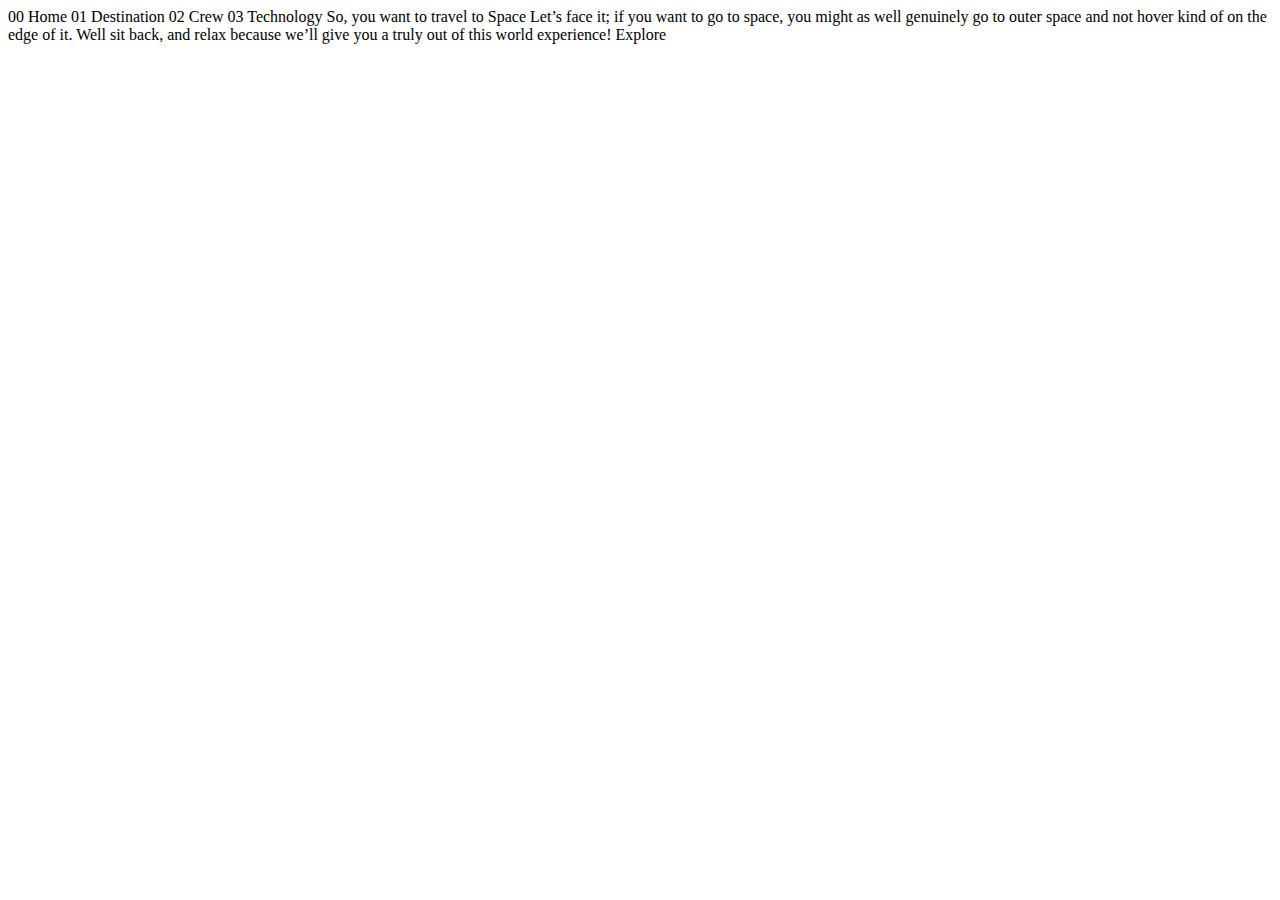
<file: starter-code/index.html>
<!DOCTYPE html>
<html lang="en">
<head>
  <meta charset="UTF-8">
  <meta name="viewport" content="width=device-width, initial-scale=1.0">

  <link rel="icon" type="image/png" sizes="32x32" href="./assets/favicon-32x32.png">
  
  <title>Frontend Mentor | Space tourism website</title>
</head>
<body>

  00 Home
  01 Destination
  02 Crew
  03 Technology

  So, you want to travel to
  Space
  Let’s face it; if you want to go to space, you might as well genuinely go to 
  outer space and not hover kind of on the edge of it. Well sit back, and relax 
  because we’ll give you a truly out of this world experience!

  Explore

</body>
</html>
</file>
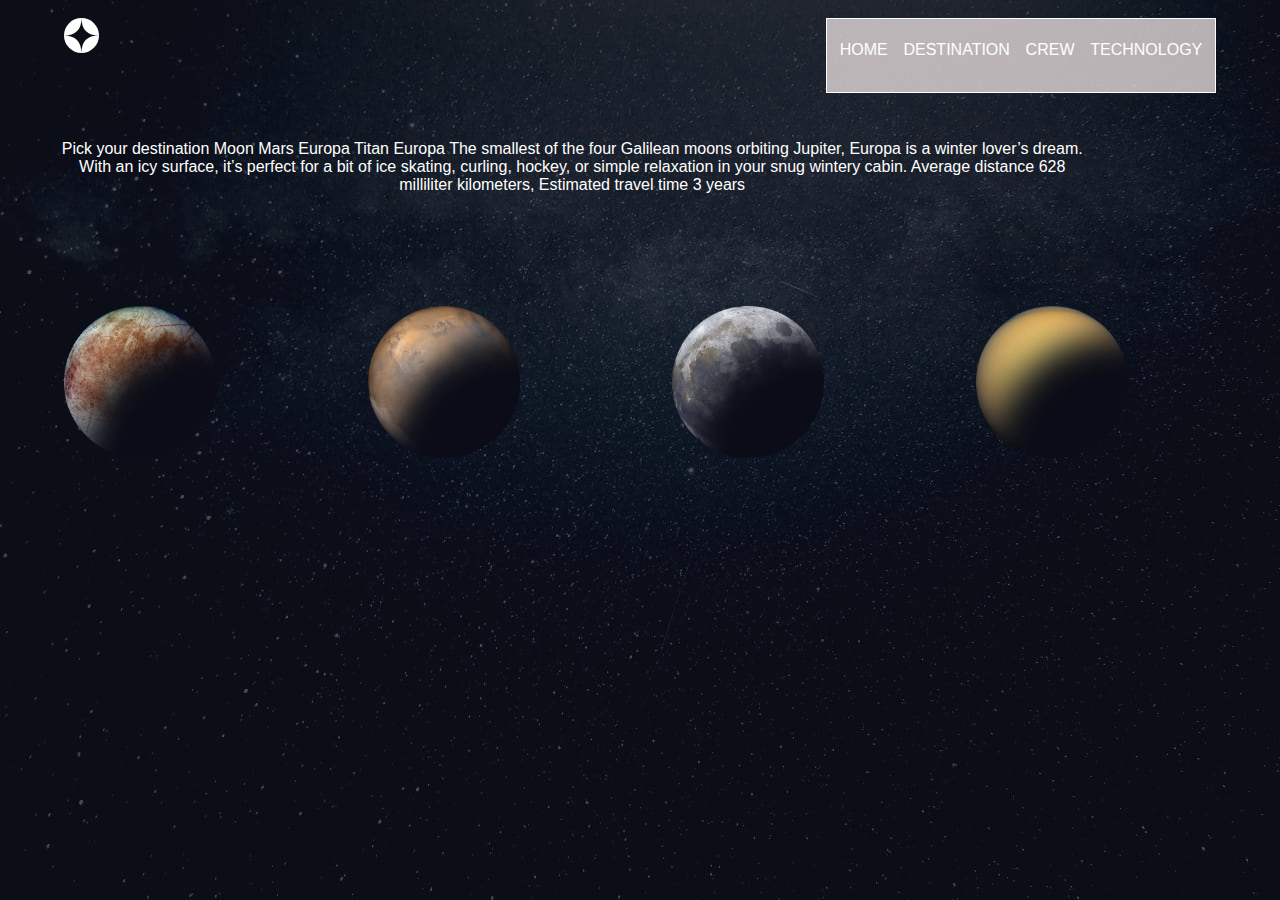
<file: destination.html>
<!DOCTYPE html>
<html lang="en">
  <head>
    <meta charset="UTF-8" />
    <meta http-equiv="X-UA-Compatible" content="IE=edge" />
    <meta name="viewport" content="width=device-width, initial-scale=1.0" />
    <link rel="icon" href="vecteezy_wire-world-logo-template-vector-illustration_623632/2-13-svg.svg">
    <title>Space Tourism</title>
    <link rel="stylesheet" href="destination.sass/destination.css">
  </head>

  <body>
    <header class="flex head">
      <img src="img/shared/logo.svg" alt="space-tour-logo" />
      <nav class="numberedlist">
          <a href="home.html">HOME</a>
          <a href="destination.html" class="destination">DESTINATION</a>
          <a href="crew.html">CREW</a>
          <a href="tech.html">TECHNOLOGY</a>
      </nav>
    </header>
    <section>
      <div>
        <p>
          Pick your destination Moon Mars Europa Titan Europa The smallest of the
          four Galilean moons orbiting Jupiter, Europa is a winter lover’s dream.
          With an icy surface, it’s perfect for a bit of ice skating, curling,
          hockey, or simple relaxation in your snug wintery cabin. Average distance 628
          milliliter kilometers, Estimated travel time 3 years
        </p>
      </div>
      <div class="wrapper">
        <img src="img/crew/destination/image-europa.webp" alt="europa">
        <img src="img/crew/destination/image-mars.webp" alt="planet-mars">
        <img src="img/crew/destination/image-moon.webp" alt="moon">
        <img src="img/crew/destination/image-titan.webp" alt="titan">
      </div>
    </section>
  </body>
</html>
</file>
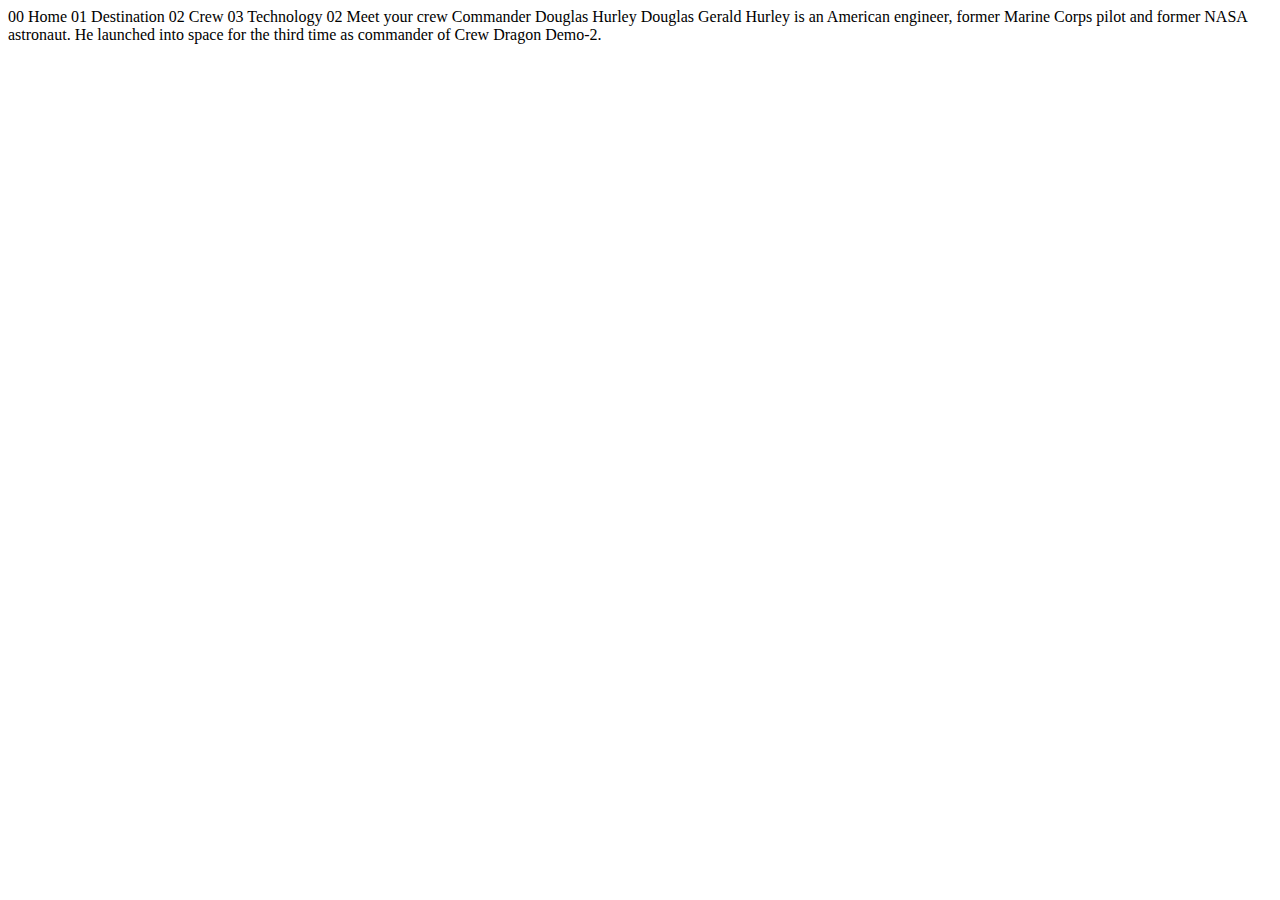
<file: starter-code/crew-commander.html>
<!DOCTYPE html>
<html lang="en">
<head>
  <meta charset="UTF-8">
  <meta name="viewport" content="width=device-width, initial-scale=1.0">

  <link rel="icon" type="image/png" sizes="32x32" href="./assets/favicon-32x32.png">
  
  <title>Frontend Mentor | Space tourism website</title>
</head>
<body>

  00 Home
  01 Destination
  02 Crew
  03 Technology

  02 Meet your crew

  Commander
  Douglas Hurley

  Douglas Gerald Hurley is an American engineer, former Marine Corps pilot 
  and former NASA astronaut. He launched into space for the third time as 
  commander of Crew Dragon Demo-2.
</body>
</html>
</file>
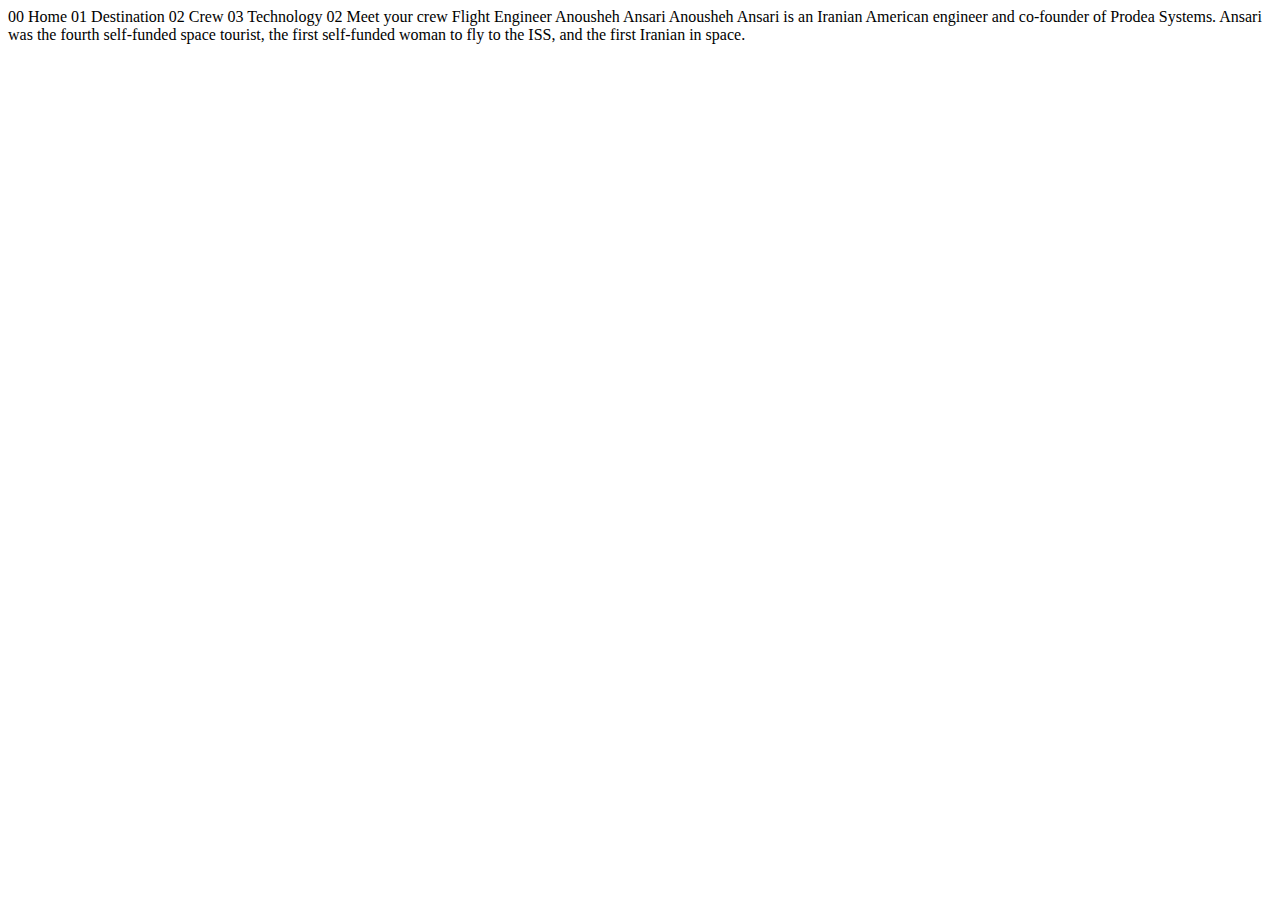
<file: starter-code/crew-engineer.html>
<!DOCTYPE html>
<html lang="en">
<head>
  <meta charset="UTF-8">
  <meta name="viewport" content="width=device-width, initial-scale=1.0">

  <link rel="icon" type="image/png" sizes="32x32" href="./assets/favicon-32x32.png">
  
  <title>Frontend Mentor | Space tourism website</title>
</head>
<body>

  00 Home
  01 Destination
  02 Crew
  03 Technology

  02 Meet your crew

  Flight Engineer
  Anousheh Ansari

  Anousheh Ansari is an Iranian American engineer and co-founder of Prodea Systems. 
  Ansari was the fourth self-funded space tourist, the first self-funded woman to 
  fly to the ISS, and the first Iranian in space. 
</body>
</html>
</file>
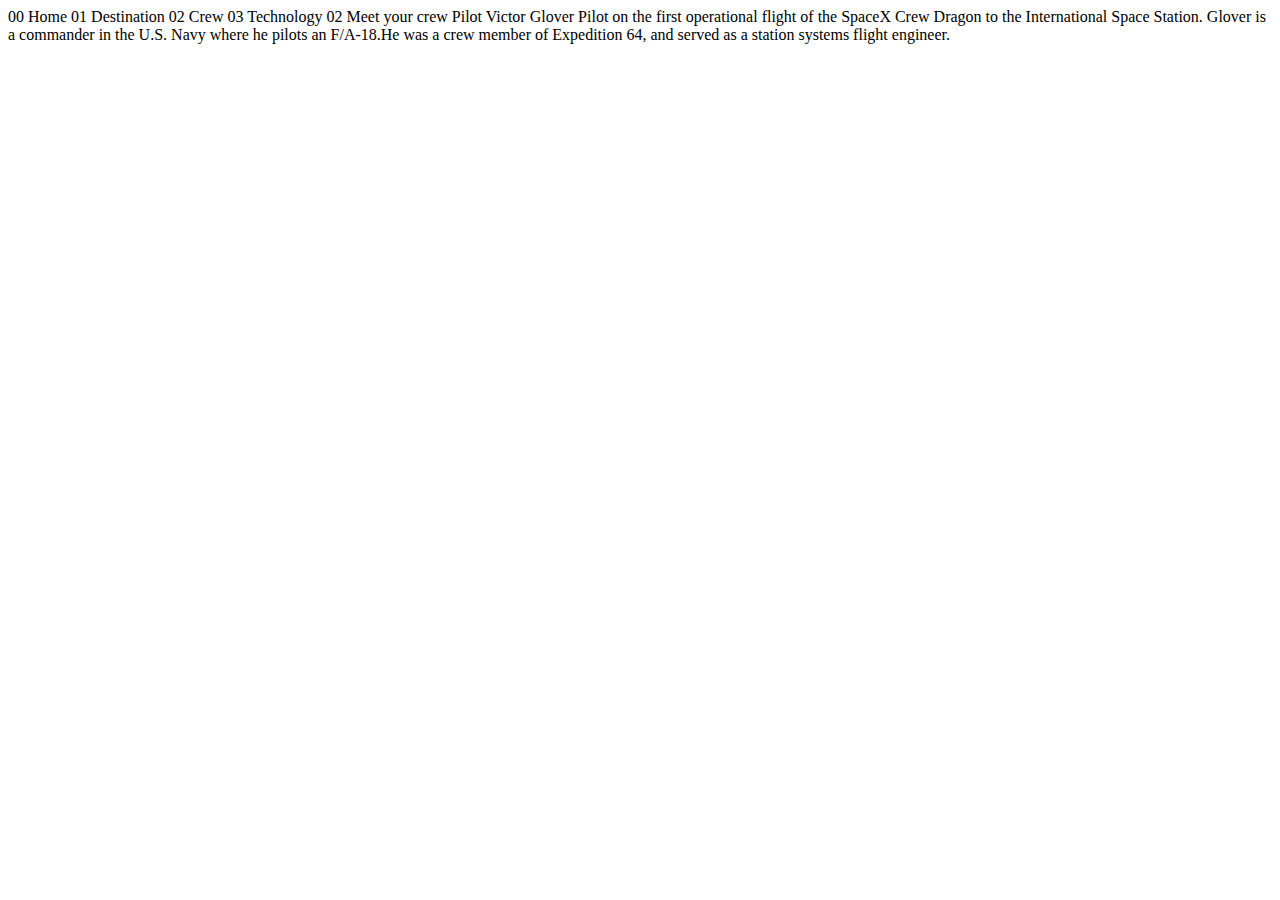
<file: starter-code/crew-pilot.html>
<!DOCTYPE html>
<html lang="en">
<head>
  <meta charset="UTF-8">
  <meta name="viewport" content="width=device-width, initial-scale=1.0">

  <link rel="icon" type="image/png" sizes="32x32" href="./assets/favicon-32x32.png">
  
  <title>Frontend Mentor | Space tourism website</title>
</head>
<body>

  00 Home
  01 Destination
  02 Crew
  03 Technology

  02 Meet your crew

  Pilot
  Victor Glover

  Pilot on the first operational flight of the SpaceX Crew Dragon to the 
  International Space Station. Glover is a commander in the U.S. Navy where 
  he pilots an F/A-18.He was a crew member of Expedition 64, and served as a 
  station systems flight engineer. 
</body>
</html>
</file>
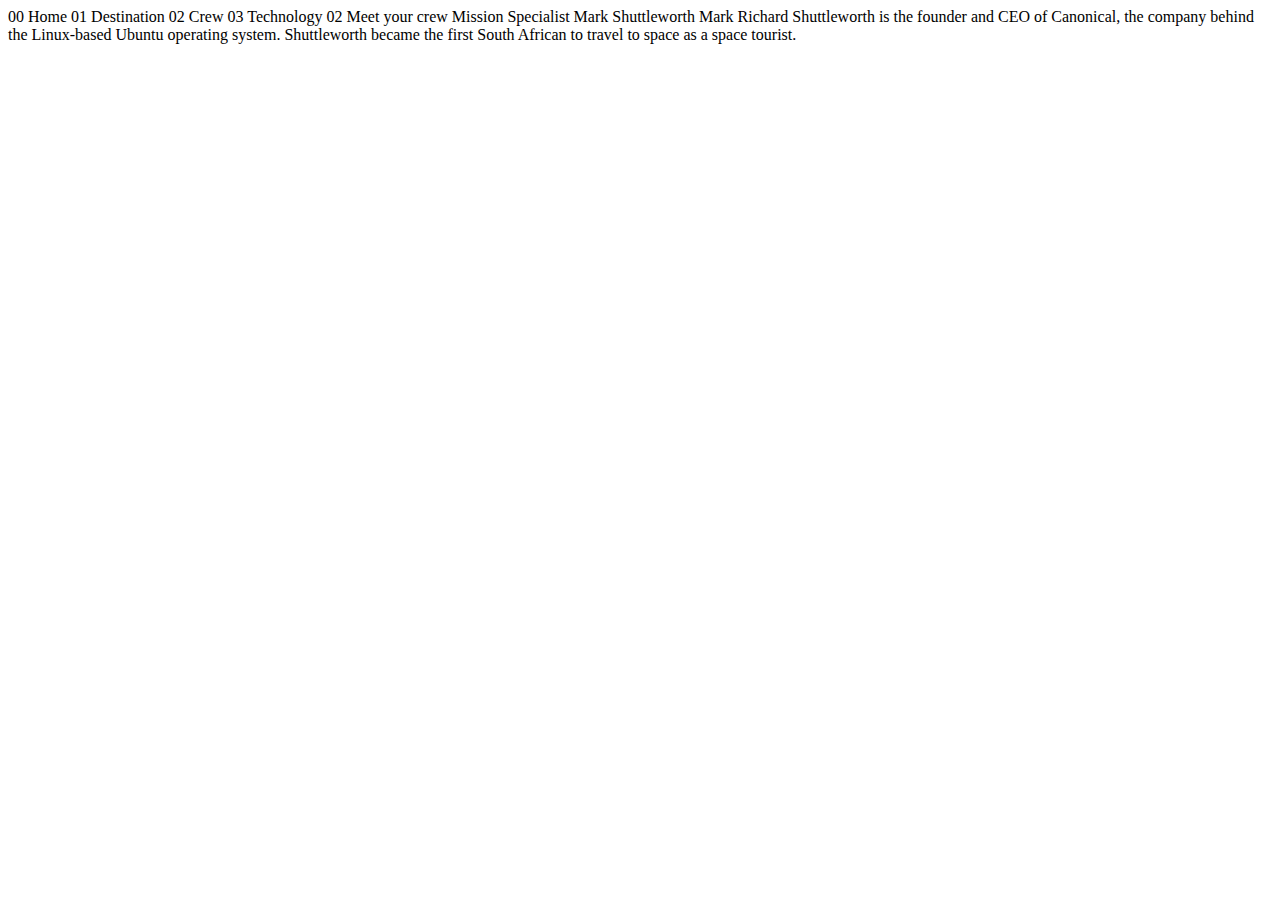
<file: starter-code/crew-specialist.html>
<!DOCTYPE html>
<html lang="en">
<head>
  <meta charset="UTF-8">
  <meta name="viewport" content="width=device-width, initial-scale=1.0">

  <link rel="icon" type="image/png" sizes="32x32" href="./assets/favicon-32x32.png">
  
  <title>Frontend Mentor | Space tourism website</title>
</head>
<body>

  00 Home
  01 Destination
  02 Crew
  03 Technology

  02 Meet your crew

  Mission Specialist
  Mark Shuttleworth

  Mark Richard Shuttleworth is the founder and CEO of Canonical, the company behind 
  the Linux-based Ubuntu operating system. Shuttleworth became the first South 
  African to travel to space as a space tourist.
</body>
</html>
</file>
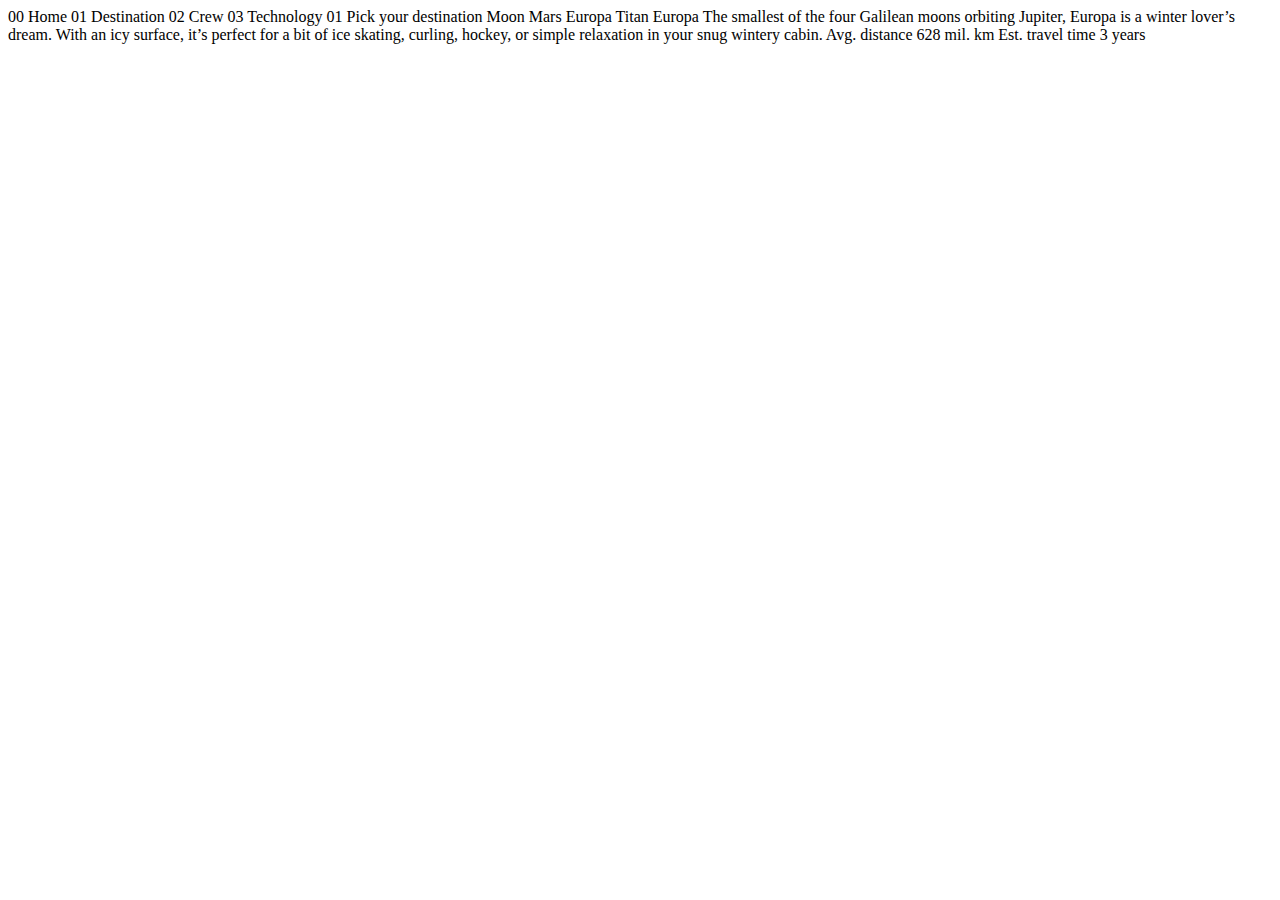
<file: starter-code/destination-europa.html>
<!DOCTYPE html>
<html lang="en">
<head>
  <meta charset="UTF-8">
  <meta name="viewport" content="width=device-width, initial-scale=1.0">

  <link rel="icon" type="image/png" sizes="32x32" href="./assets/favicon-32x32.png">
  
  <title>Frontend Mentor | Space tourism website</title>
</head>
<body>

  00 Home
  01 Destination
  02 Crew
  03 Technology

  01 Pick your destination

  Moon
  Mars
  Europa
  Titan

  Europa

  The smallest of the four Galilean moons orbiting Jupiter, Europa is a 
  winter lover’s dream. With an icy surface, it’s perfect for a bit of 
  ice skating, curling, hockey, or simple relaxation in your snug 
  wintery cabin.

  Avg. distance
  628 mil. km

  Est. travel time
  3 years
</body>
</html>
</file>
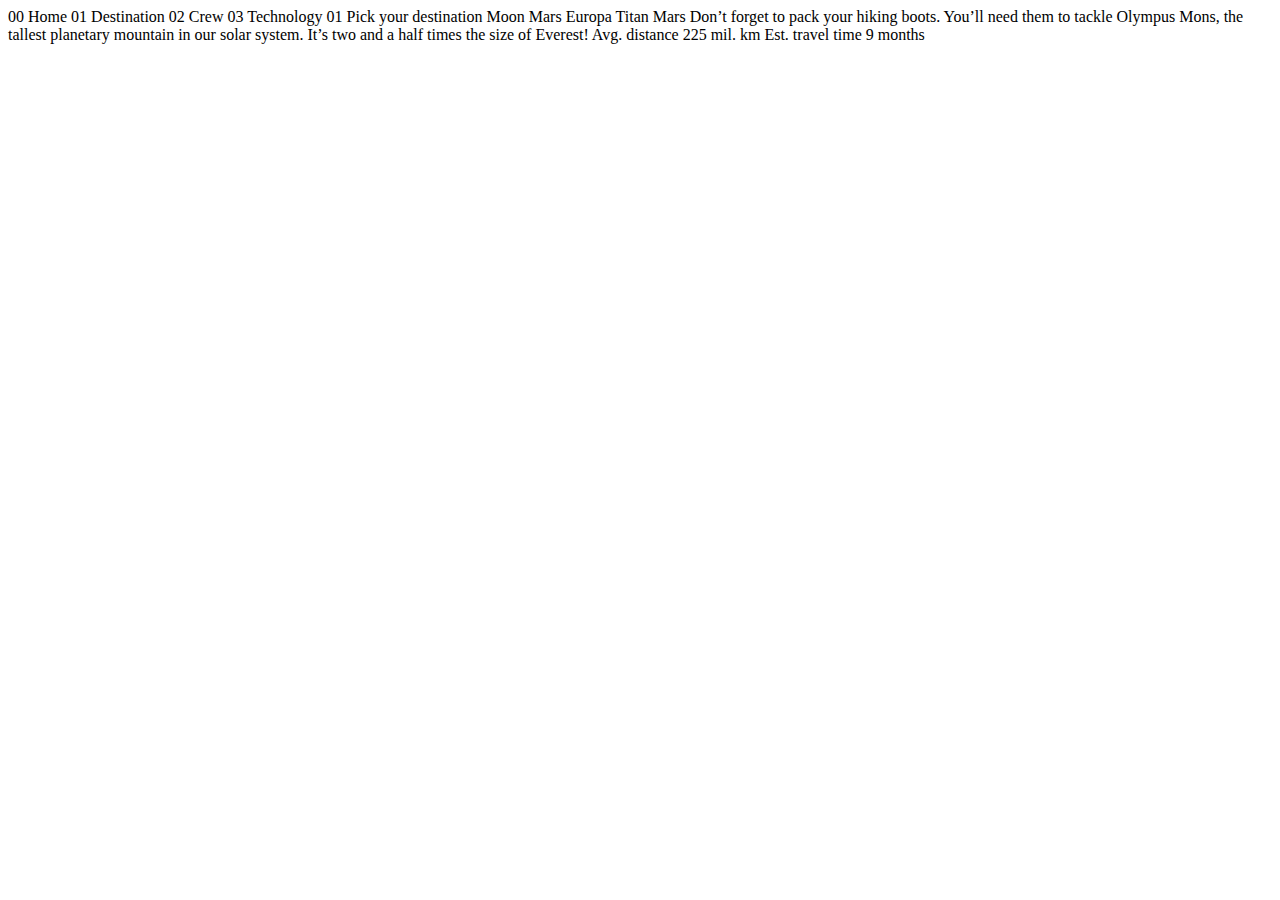
<file: starter-code/destination-mars.html>
<!DOCTYPE html>
<html lang="en">
<head>
  <meta charset="UTF-8">
  <meta name="viewport" content="width=device-width, initial-scale=1.0">

  <link rel="icon" type="image/png" sizes="32x32" href="./assets/favicon-32x32.png">
  
  <title>Frontend Mentor | Space tourism website</title>
</head>
<body>

  00 Home
  01 Destination
  02 Crew
  03 Technology

  01 Pick your destination

  Moon
  Mars
  Europa
  Titan

  Mars

  Don’t forget to pack your hiking boots. You’ll need them to tackle Olympus Mons, 
  the tallest planetary mountain in our solar system. It’s two and a half times 
  the size of Everest!

  Avg. distance
  225 mil. km

  Est. travel time
  9 months
</body>
</html>
</file>
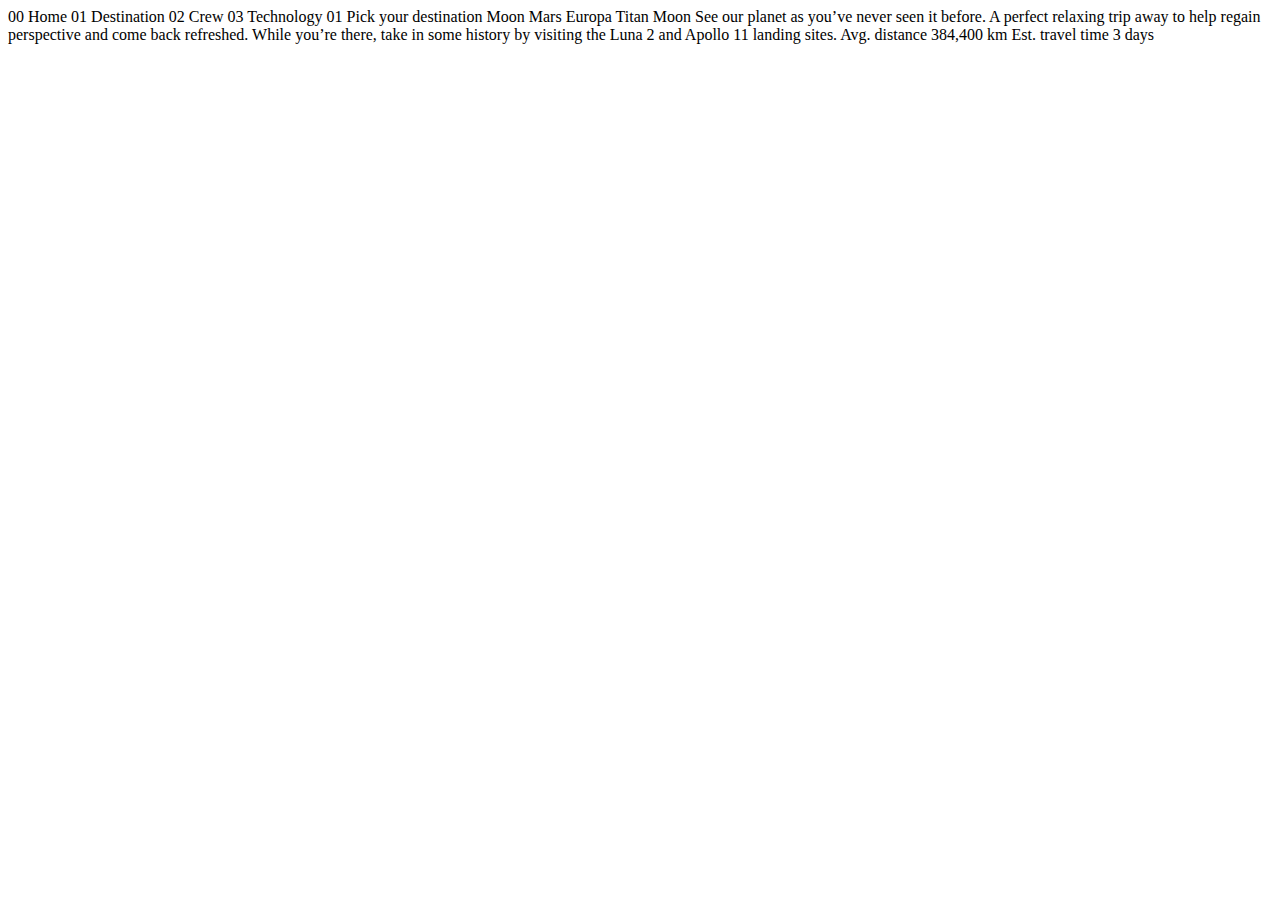
<file: starter-code/destination-moon.html>
<!DOCTYPE html>
<html lang="en">
<head>
  <meta charset="UTF-8">
  <meta name="viewport" content="width=device-width, initial-scale=1.0">

  <link rel="icon" type="image/png" sizes="32x32" href="./assets/favicon-32x32.png">
  
  <title>Frontend Mentor | Space tourism website</title>
</head>
<body>

  00 Home
  01 Destination
  02 Crew
  03 Technology

  01 Pick your destination

  Moon
  Mars
  Europa
  Titan

  Moon

  See our planet as you’ve never seen it before. A perfect relaxing trip away to help 
  regain perspective and come back refreshed. While you’re there, take in some history 
  by visiting the Luna 2 and Apollo 11 landing sites.

  Avg. distance
  384,400 km

  Est. travel time
  3 days
</body>
</html>
</file>
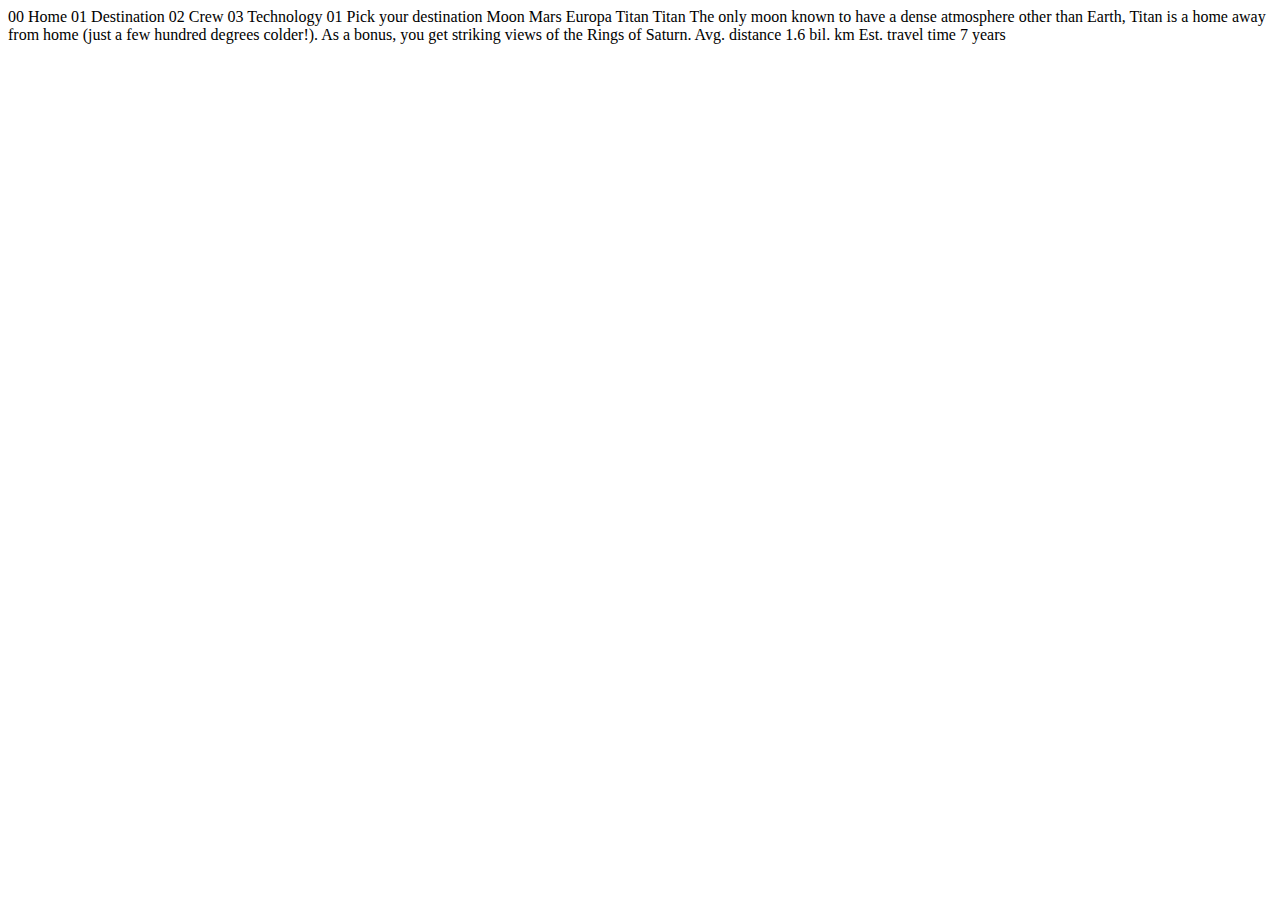
<file: starter-code/destination-titan.html>
<!DOCTYPE html>
<html lang="en">
<head>
  <meta charset="UTF-8">
  <meta name="viewport" content="width=device-width, initial-scale=1.0">

  <link rel="icon" type="image/png" sizes="32x32" href="./assets/favicon-32x32.png">
  
  <title>Frontend Mentor | Space tourism website</title>
</head>
<body>

  00 Home
  01 Destination
  02 Crew
  03 Technology

  01 Pick your destination

  Moon
  Mars
  Europa
  Titan

  Titan

  The only moon known to have a dense atmosphere other than Earth, Titan 
  is a home away from home (just a few hundred degrees colder!). As a 
  bonus, you get striking views of the Rings of Saturn.

  Avg. distance
  1.6 bil. km

  Est. travel time
  7 years
</body>
</html>
</file>
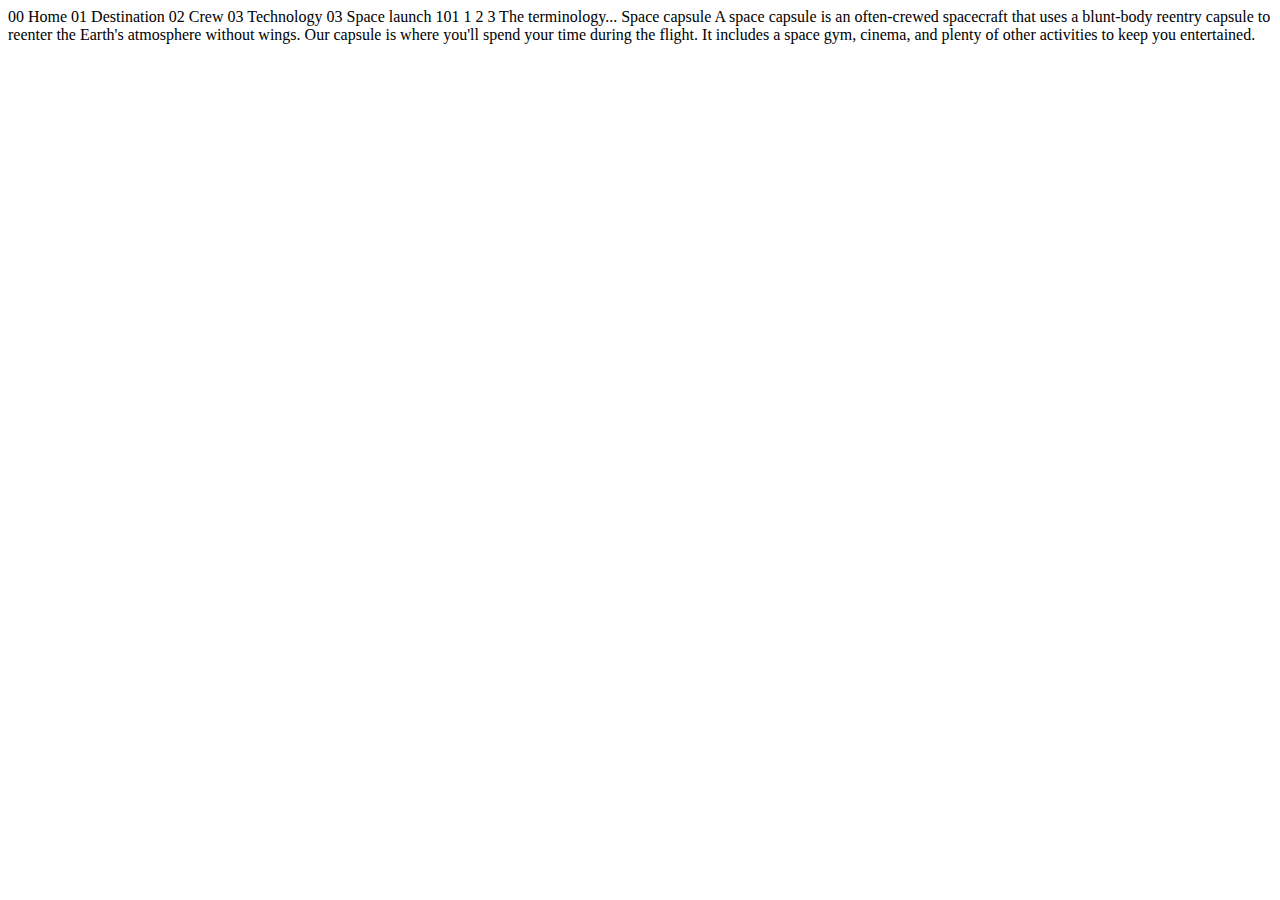
<file: starter-code/technology-capsule.html>
<!DOCTYPE html>
<html lang="en">
<head>
  <meta charset="UTF-8">
  <meta name="viewport" content="width=device-width, initial-scale=1.0">

  <link rel="icon" type="image/png" sizes="32x32" href="./assets/favicon-32x32.png">
  
  <title>Frontend Mentor | Space tourism website</title>
</head>
<body>

  00 Home
  01 Destination
  02 Crew
  03 Technology

  03 Space launch 101

  1
  2
  3

  The terminology...
  Space capsule

  A space capsule is an often-crewed spacecraft that uses a blunt-body reentry 
  capsule to reenter the Earth's atmosphere without wings. Our capsule is where 
  you'll spend your time during the flight. It includes a space gym, cinema, 
  and plenty of other activities to keep you entertained.
</body>
</html>
</file>
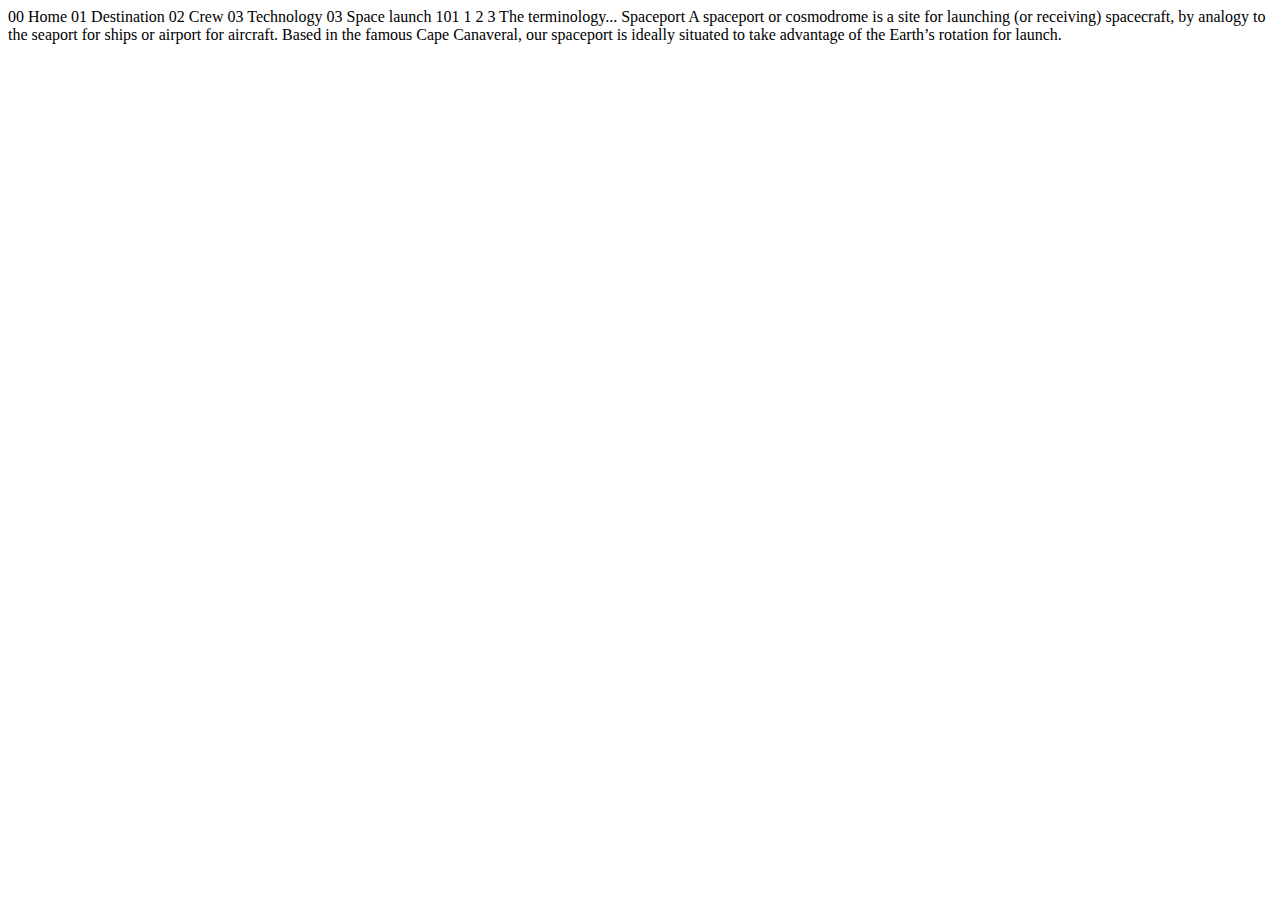
<file: starter-code/technology-spaceport.html>
<!DOCTYPE html>
<html lang="en">
<head>
  <meta charset="UTF-8">
  <meta name="viewport" content="width=device-width, initial-scale=1.0">

  <link rel="icon" type="image/png" sizes="32x32" href="./assets/favicon-32x32.png">
  
  <title>Frontend Mentor | Space tourism website</title>
</head>
<body>

  00 Home
  01 Destination
  02 Crew
  03 Technology

  03 Space launch 101

  1
  2
  3

  The terminology...
  Spaceport

  A spaceport or cosmodrome is a site for launching (or receiving) spacecraft, 
  by analogy to the seaport for ships or airport for aircraft. Based in the 
  famous Cape Canaveral, our spaceport is ideally situated to take advantage 
  of the Earth’s rotation for launch.
</body>
</html>
</file>
<file: destination.sass/destination.css>
*,
*::after,
*::before {
  color: #fff;
  margin: 0;
  padding: 0;
  outline: 0;
  border: 0;
  -webkit-box-sizing: inherit;
          box-sizing: inherit;
  list-style: none;
  text-decoration: none;
}

body {
  -webkit-box-align: center;
      -ms-flex-align: center;
          align-items: center;
  background-image: url(/img/crew/home/background-home-desktop.jpg);
  background-repeat: none;
}

html {
  -webkit-box-sizing: border-box;
          box-sizing: border-box;
  font-family: "Roboto", sans-serif;
  font-size: 1em;
}

.flex {
  display: -webkit-box;
  display: -ms-flexbox;
  display: flex;
  -webkit-box-pack: justify;
      -ms-flex-pack: justify;
          justify-content: space-between;
}

.head {
  margin-bottom: 4vh;
  min-height: 75px;
  padding: 0 5vw;
  width: 100%;
  margin-top: 2vh;
}

.head img {
  width: 3%;
  height: 2%;
}

.numberedlist {
  border: 1px solid;
  padding: 22px 60px 0 13px;
  background-color: rgba(238, 228, 228, 0.76);
  margin-left: 60%;
  display: -ms-grid;
  display: grid;
  -ms-grid-columns: auto auto auto auto;
      grid-template-columns: auto auto auto auto;
  grid-gap: 5%;
}

.destination {
  pointer-events: none;
}

body {
  background-image: url(/img/crew/destination/background-destination-desktop.jpg);
  background-repeat: none;
}

p {
  text-align: center;
  margin-left: 3%;
  padding: 11px 15% 10px 18px;
}

.wrapper {
  display: -ms-grid;
  display: grid;
  -ms-grid-columns: auto auto auto auto;
      grid-template-columns: auto auto auto auto;
  margin-top: 8%;
  margin-left: 5%;
}

@media screen and (max-width: 768px) {
  .wrapper .wrapper {
    display: -ms-grid;
    display: grid;
    -ms-grid-columns: auto auto;
        grid-template-columns: auto auto;
  }
}

img {
  width: 50%;
}
/*# sourceMappingURL=destination.css.map */
</file>
